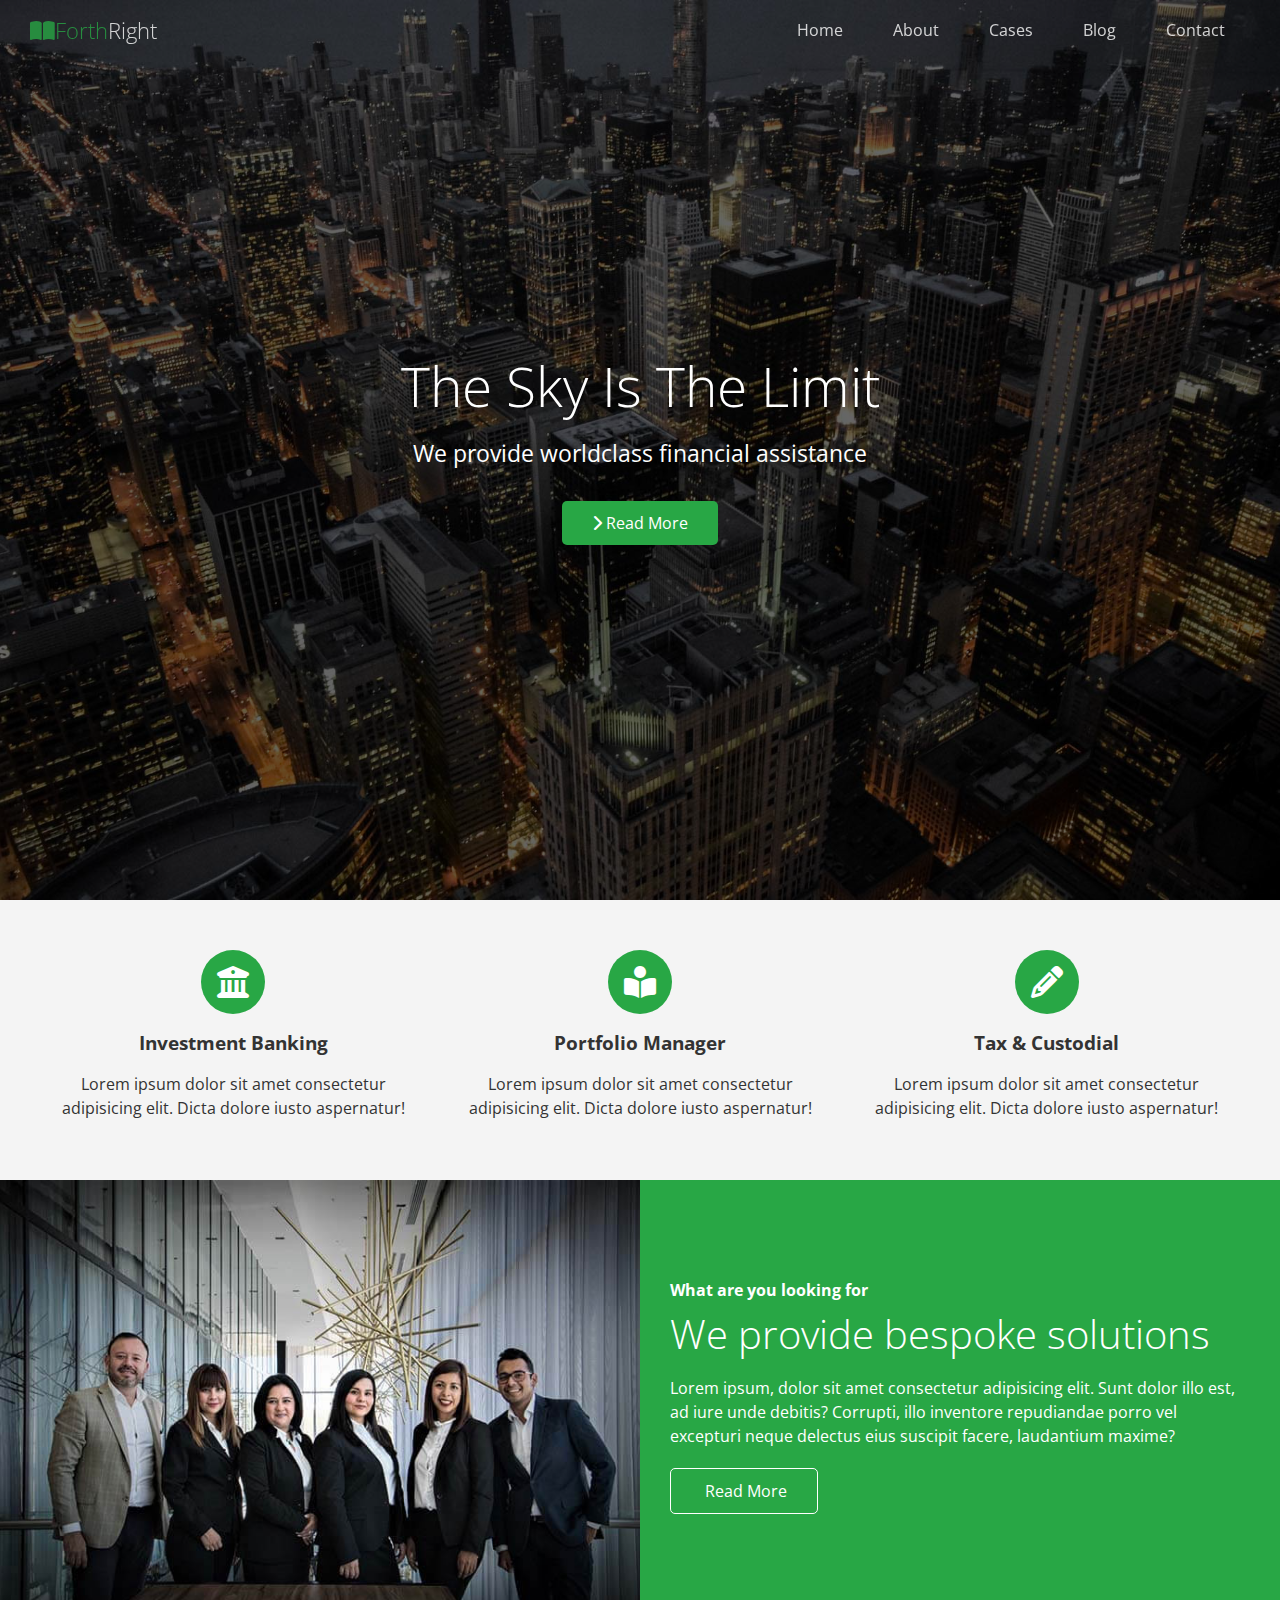
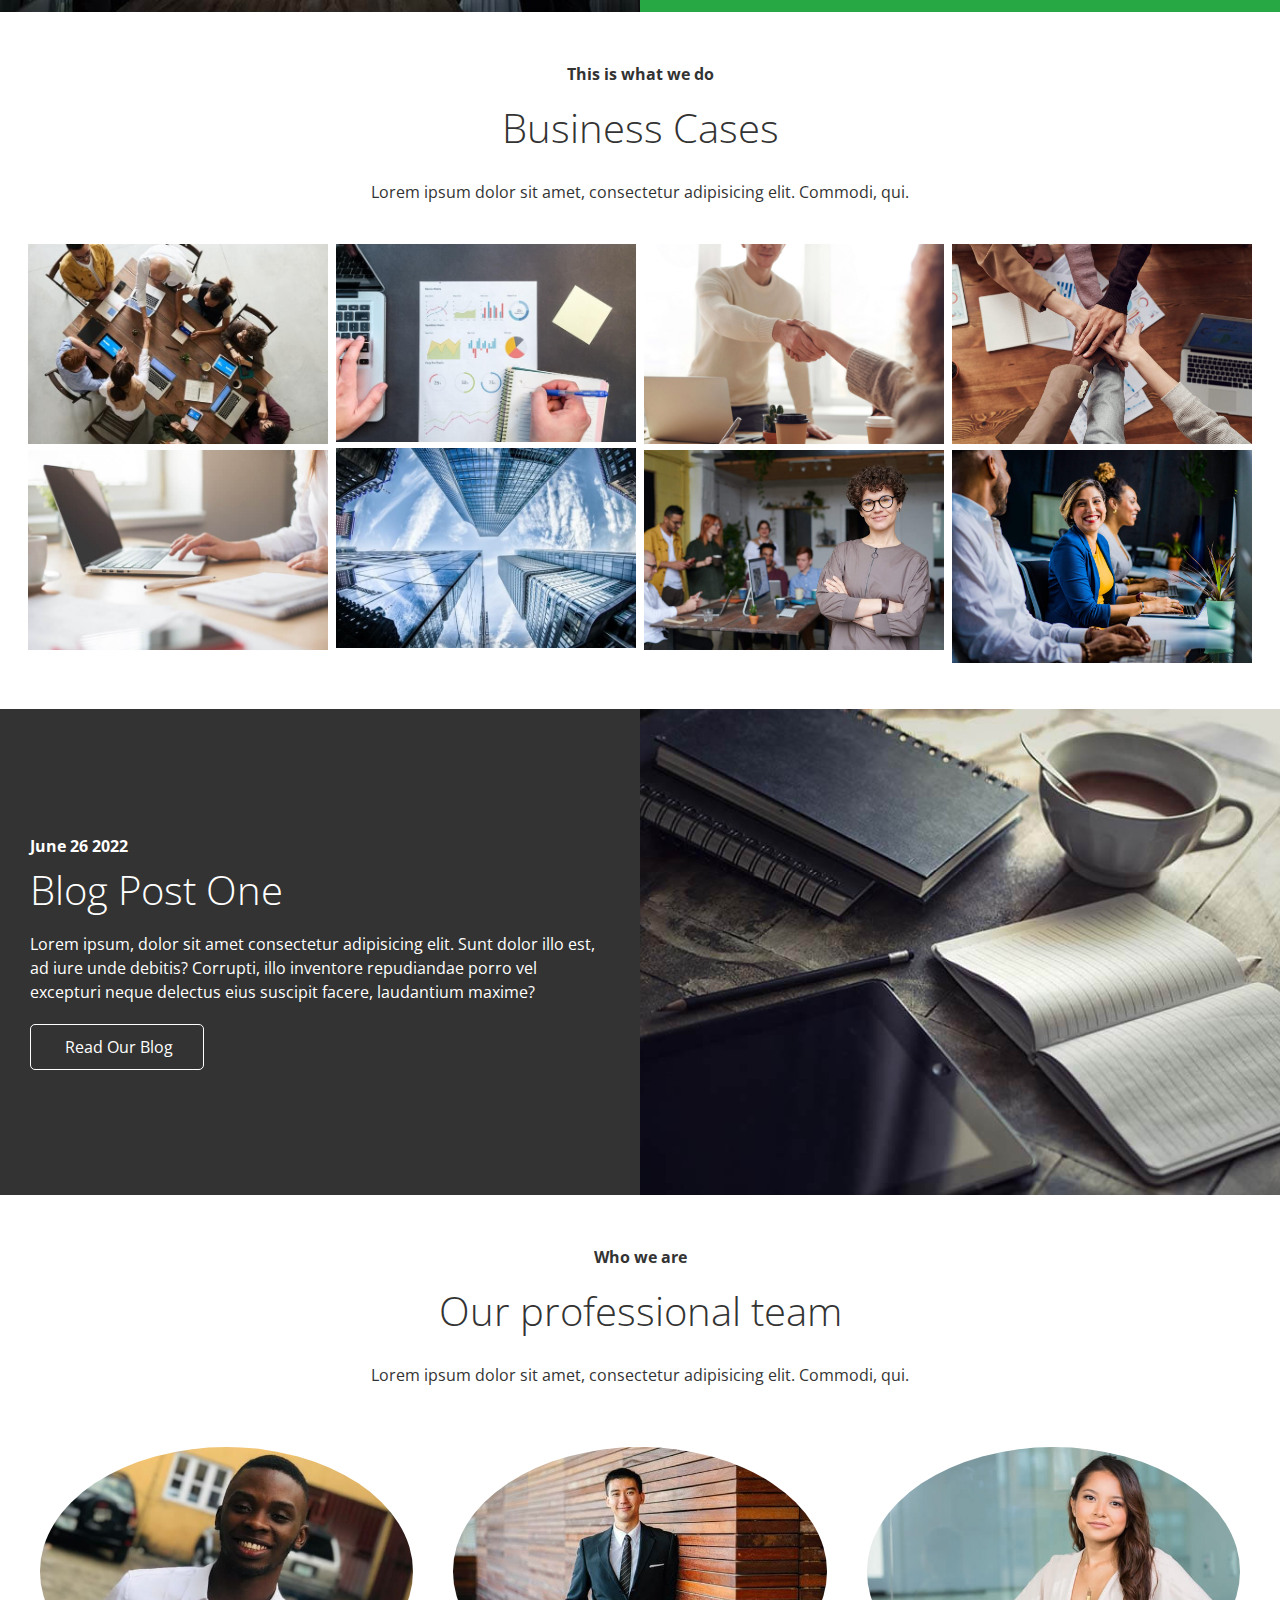
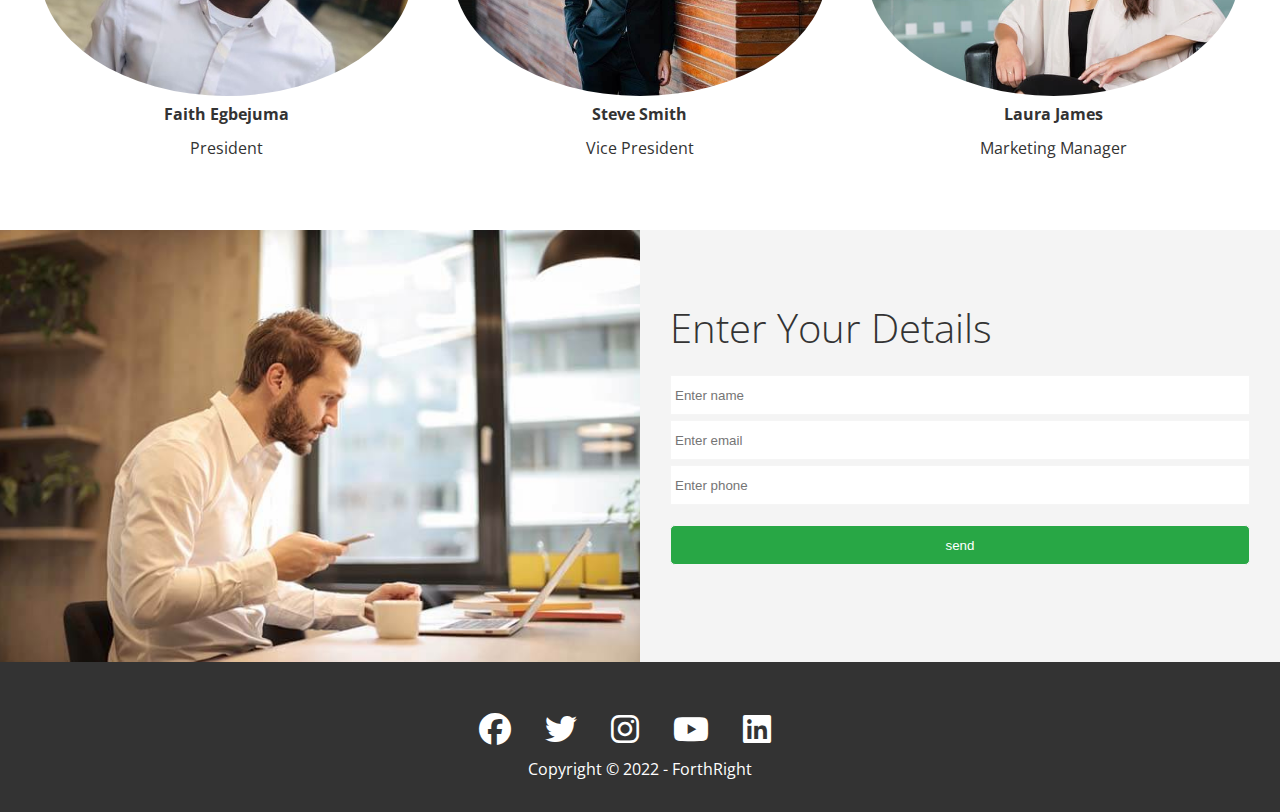
<file: index.html>
<!DOCTYPE html>
<html lang="en">
  <head>
    <meta charset="UTF-8" />
    <meta http-equiv="X-UA-Compatible" content="IE=edge" />
    <meta name="viewport" content="width=device-width, initial-scale=1.0" />
    <link rel="shortcut icon" type="image/x-icon" href="/favicon (1).ico" />
    <link
      rel="stylesheet"
      href="https://cdnjs.cloudflare.com/ajax/libs/font-awesome/6.1.1/css/all.min.css"
    />
    <link rel="stylesheet" href="./styles/lightbox.min.css" />
    <link rel="stylesheet" href="./styles/utilities.css" />
    <link rel="stylesheet" href="./styles/styles.css" />
    <title>Welcome to Forthright</title>
  </head>
  <body id="home">
    <header class="hero">
      <div id="navbar" class="navbar top">
        <h1 class="logo">
          <span class="text-primary"><i class="fas fa-book-open"></i>Forth</span
          >Right
        </h1>
        <nav class="normal-nav">
          <ul>
            <li><a href="#home">Home</a></li>
            <li><a href="#about">About</a></li>
            <li><a href="#cases">Cases</a></li>
            <li><a href="#blog">Blog</a></li>
            <li><a href="#contact">Contact</a></li>
          </ul>
        </nav>
        <div class="mobile-container">
          <div class="topnav hamburger">
            <a href="#home" id="active" class="active">
              <span class="text-primary"
                ><i class="fas fa-book-open"></i>Forth</span
              >Right</a
            >
            <!-- Navigation links (hidden by default) -->
            <div id="myLinks">
              <a href="#home">Home</a>
              <a href="#about">About</a>
              <a href="#cases">Cases</a>
              <a href="#blog">Blog</a>
              <a href="#contact">Contact</a>
            </div>
            <!-- "Hamburger menu" / "Bar icon" to toggle the navigation links -->
            <a href="javascript:void(0);" class="icon" onclick="myFunction()">
              <i class="fa fa-bars"></i>
            </a>
          </div>
        </div>
      </div>

      <div class="content">
        <h1>The Sky Is The Limit</h1>
        <p>We provide worldclass financial assistance</p>
        <a href="#about" class="btn"
          ><i class="fas fa-chevron-right"></i> Read More</a
        >
      </div>
    </header>
    <main>
      <!-- About: Icons -->
      <section id="about" class="icons bg-light">
        <div class="flex-items">
          <div>
            <i class="fas fa-university fa-2x"></i>
            <div>
              <h3>Investment Banking</h3>
              <p>
                Lorem ipsum dolor sit amet consectetur adipisicing elit. Dicta
                dolore iusto aspernatur!
              </p>
            </div>
          </div>
          <div>
            <i class="fas fa-book-reader fa-2x"></i>
            <div>
              <h3>Portfolio Manager</h3>
              <p>
                Lorem ipsum dolor sit amet consectetur adipisicing elit. Dicta
                dolore iusto aspernatur!
              </p>
            </div>
          </div>
          <div>
            <i class="fas fa-pencil-alt fa-2x"></i>
            <div>
              <h3>Tax & Custodial</h3>
              <p>
                Lorem ipsum dolor sit amet consectetur adipisicing elit. Dicta
                dolore iusto aspernatur!
              </p>
            </div>
          </div>
        </div>
      </section>

      <!-- About: Solutions -->
      <section class="flex-columns">
        <div class="row">
          <div class="column">
            <div class="column-1">
              <img src="./images/home/people.jpg" alt="image of people" />
            </div>
          </div>
          <div class="column">
            <div class="column-2 bg-primary">
              <h4>What are you looking for</h4>
              <h2>We provide bespoke solutions</h2>
              <p>
                Lorem ipsum, dolor sit amet consectetur adipisicing elit. Sunt
                dolor illo est, ad iure unde debitis? Corrupti, illo inventore
                repudiandae porro vel excepturi neque delectus eius suscipit
                facere, laudantium maxime?
              </p>
              <a href="./blog.html" class="btn btn-outline">
                <i class="fas fa-chevron"></i>
                Read More
              </a>
            </div>
          </div>
        </div>
      </section>

      <!-- CASES -->
      <section id="cases" class="cases flex-grid section-padding">
        <header class="section-header">
          <h4>This is what we do</h4>
          <h2>Business Cases</h2>
          <p>
            Lorem ipsum dolor sit amet, consectetur adipisicing elit. Commodi,
            qui.
          </p>
        </header>
        <div class="row">
          <div class="column">
            <a
              href="./images/cases/cases1.jpg"
              data-lightbox="cases"
              data-title="Lorem ipsum dolor sit amet, consectetur adipisicing elit. Commodi, qui."
            >
              <img src="./images/cases/cases1.jpg" alt="" />
            </a>
            <a
              href="./images/cases/cases2.jpg"
              data-lightbox="cases"
              data-title="Lorem ipsum dolor sit amet, consectetur adipisicing elit. Commodi, qui."
            >
              <img src="./images/cases/cases2.jpg" alt="" />
            </a>
          </div>
          <div class="column">
            <a
              href="./images/cases/cases3.jpg"
              data-lightbox="cases"
              data-title="Lorem ipsum dolor sit amet, consectetur adipisicing elit. Commodi, qui."
            >
              <img src="./images/cases/cases3.jpg" alt="" />
            </a>
            <a
              href="./images/cases/cases4.jpg"
              data-lightbox="cases"
              data-title="Lorem ipsum dolor sit amet, consectetur adipisicing elit. Commodi, qui."
            >
              <img src="./images/cases/cases4.jpg" alt="" />
            </a>
          </div>
          <div class="column">
            <a
              href="./images/cases/cases5.jpg"
              data-lightbox="cases"
              data-title="Lorem ipsum dolor sit amet, consectetur adipisicing elit. Commodi, qui."
            >
              <img src="./images/cases/cases5.jpg" alt="" />
            </a>
            <a
              href="./images/cases/cases6.jpg"
              data-lightbox="cases"
              data-title="Lorem ipsum dolor sit amet, consectetur adipisicing elit. Commodi, qui."
            >
              <img src="./images/cases/cases6.jpg" alt="" />
            </a>
          </div>
          <div class="column">
            <a
              href="./images/cases/cases7.jpg"
              data-lightbox="cases"
              data-title="Lorem ipsum dolor sit amet, consectetur adipisicing elit. Commodi, qui."
            >
              <img src="./images/cases/cases7.jpg" alt="" />
            </a>
            <a
              href="./images/cases/cases8.jpg"
              data-lightbox="cases"
              data-title="Lorem ipsum dolor sit amet, consectetur adipisicing elit. Commodi, qui."
            >
              <img src="./images/cases/cases8.jpg" alt="" />
            </a>
          </div>
        </div>
      </section>

      <!-- Blog -->
      <section id="blog" class="blog flex-columns flex-reverse">
        <div class="row">
          <div class="column">
            <div class="column-1">
              <img src="./images/home/blog.jpg" alt="image of people" />
            </div>
          </div>
          <div class="column">
            <div class="column-2 bg-dark">
              <h4>June 26 2022</h4>
              <h2>Blog Post One</h2>
              <p>
                Lorem ipsum, dolor sit amet consectetur adipisicing elit. Sunt
                dolor illo est, ad iure unde debitis? Corrupti, illo inventore
                repudiandae porro vel excepturi neque delectus eius suscipit
                facere, laudantium maxime?
              </p>
              <a href="blog.html" id="btn" class="btn btn-outline">
                <i class="fas fa-chevron"></i>
                Read Our Blog
              </a>
            </div>
          </div>
        </div>
      </section>

      <!-- Teams -->
      <section id="team" class="team section-padding">
        <header class="section-header">
          <h4>Who we are</h4>
          <h2>Our professional team</h2>
          <p>
            Lorem ipsum dolor sit amet, consectetur adipisicing elit. Commodi,
            qui.
          </p>
        </header>
        <div class="flex-items">
          <div class="my-img">
            <img src="./images/team/resized1.jpg" alt="" />
            <h4>Faith Egbejuma</h4>
            <p>President</p>
          </div>
          <div>
            <img src="./images/team/person1.jpg" alt="" />
            <h4>Steve Smith</h4>
            <p>Vice President</p>
          </div>
          <div>
            <img src="./images/team/person2.jpg" alt="" />
            <h4>Laura James</h4>
            <p>Marketing Manager</p>
          </div>
        </div>
      </section>

      <!-- Contact -->
      <section id="contact" class="contact flex-columns">
        <div class="row">
          <div class="column">
            <div class="column-1">
              <img src="./images/home/contact.jpg" alt="image of people" />
            </div>
          </div>
          <div class="column">
            <div class="column-2 bg-light">
              <h2>Enter Your Details</h2>
              <form action="" class="callback-form">
                <div class="form-control">
                  <label for="name"></label>
                  <input
                    type="text"
                    id="name"
                    name="name"
                    placeholder="Enter name"
                  />
                </div>
                <div class="form-control">
                  <label for="email"></label>
                  <input
                    type="email"
                    id="email"
                    name="email"
                    placeholder="Enter email"
                  />
                </div>
                <div class="form-control">
                  <label for="phone"></label>
                  <input
                    type="text"
                    id="phone"
                    name="phone"
                    placeholder="Enter phone"
                  />
                </div>
                <input type="submit" value="send" id="submit" class="btn" />
              </form>
            </div>
          </div>
        </div>
      </section>
    </main>

    <footer class="footer bg-dark">
      <div class="social">
        <a href="#"><i class="fab fa-facebook fa-2x"></i></a>
        <a href="#"><i class="fab fa-twitter fa-2x"></i></a>
        <a href="#"><i class="fab fa-instagram fa-2x"></i></a>
        <a href="#"><i class="fab fa-youtube fa-2x"></i></a>
        <a href="#"><i class="fab fa-linkedin fa-2x"></i></a>
      </div>
      <p>Copyright &copy; 2022 - ForthRight</p>
    </footer>

    <script
      src="https://code.jquery.com/jquery-3.6.0.min.js"
      integrity="sha256-/xUj+3OJU5yExlq6GSYGSHk7tPXikynS7ogEvDej/m4="
      crossorigin="anonymous"
    ></script>

    <script src="js/lightbox.min.js"></script>

    <script>
      //    NAVBAR EFFECTS
      const navbar = document.querySelector("#navbar");
      const scrolled = false;

      window.onscroll = () => {
        if (window.innerWidth > 768) {
          if (window.scrollY > 100) {
            navbar.classList.remove("top");
            if (!scrolled) {
              navbar.style.transform = "translateY(-70px)";
            }
            setTimeout(() => {
              navbar.style.transform = "translateY(0)";
              scrolled = true;
            }, 200);
          } else {
            navbar.classList.add("top");
            scrolled = false;
          }
        }
      };

      // Smooth Scrolling
      $("#navbar a").on("click", function (e) {
        if (this.hash !== " ") {
          e.preventDefault();
          const hash = this.hash;

          $("html, body").animate(
            {
              scrollTop: $(hash).offset().top - 100,
            },
            800
          );
        }
      });

      /* Toggle between showing and hiding the navigation menu links when the user clicks on the hamburger menu / bar icon */
      myFunction = () => {
        var myLinks = document.getElementById("myLinks");
        if (myLinks.style.display === "block") {
          myLinks.style.display = "none";
        } else {
          myLinks.style.display = "block";
        }
      };
    </script>
  </body>
</html>
</file>
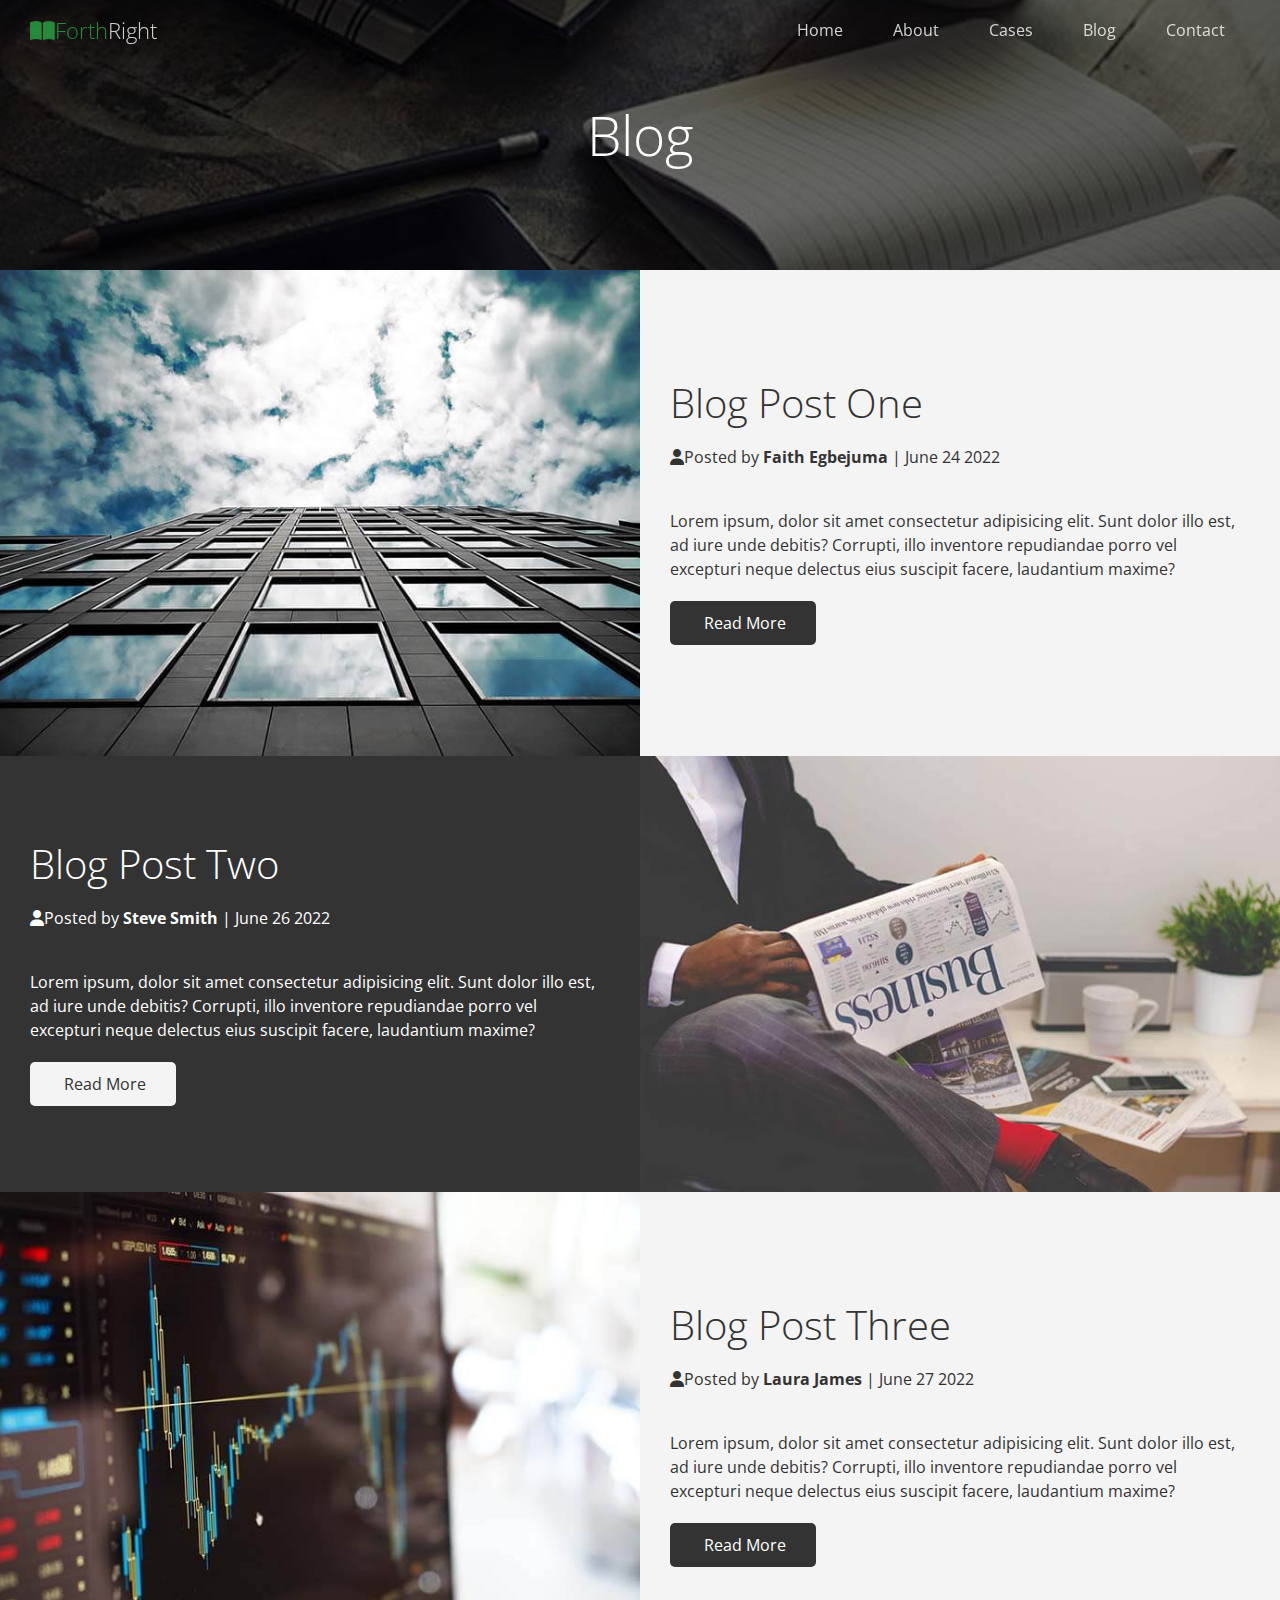
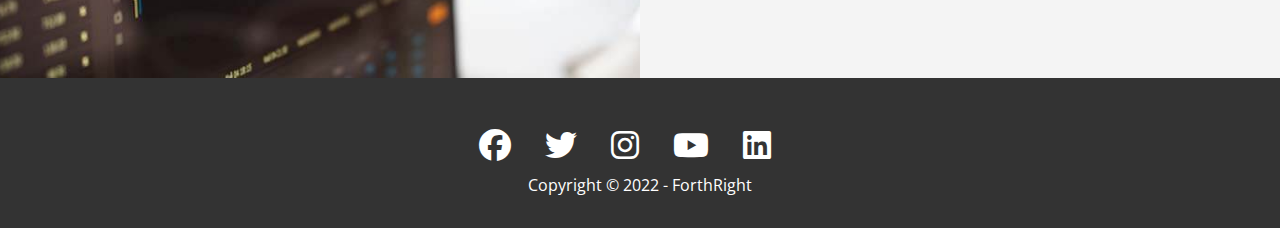
<file: blog.html>
<!DOCTYPE html>
<html lang="en">
<head>
    <meta charset="UTF-8">
    <meta http-equiv="X-UA-Compatible" content="IE=edge">
    <meta name="viewport" content="width=device-width, initial-scale=1.0">
     <link rel="stylesheet" href="https://cdnjs.cloudflare.com/ajax/libs/font-awesome/6.1.1/css/all.min.css">
    
    <link rel="stylesheet" href="./styles/utilities.css">
    <link rel="stylesheet" href="./styles/styles.css">
    <title>Read Our Blog</title>
</head>
<body id="home">
    <header class="hero blog">
        <div id="navbar" class="navbar top">
            <h1 class="logo">
             <span class="text-primary"><i class="fas fa-book-open"></i>Forth</span>Right
            </h1> 
            <nav class="normal-nav">
                <ul>
                    <li><a href="index.html">Home</a></li>
                    <li><a href="index.html#about">About</a></li>
                    <li><a href="index.html#cases">Cases</a></li>
                    <li><a href="index.html#blog">Blog</a></li>
                    <li><a href="index.html#contact">Contact</a></li>
                </ul>
            </nav>
            <div class="mobile-container">
                <div class="topnav hamburger">
                    <a href="#home" id="active" class="active"> <span class="text-primary"><i class="fas fa-book-open"></i>Forth</span>Right</a> 
                    <!-- Navigation links (hidden by default) -->
                    <div id="myLinks">
                        <a href="index.html">Home</a>
                        <a href="index.html#about">About</a>
                        <a href="index.html#cases">Cases</a>
                        <a href="index.html#blog">Blog</a>
                        <a href="index.html#contact">Contact</a>
                    </div>
                    <!-- "Hamburger menu" / "Bar icon" to toggle the navigation links -->
                    <a href="javascript:void(0);" class="icon" onclick="myFunction()">
                        <i class="fa fa-bars"></i>
                    </a>
                </div>
            </div>
            
        </div>

        <div class="content">
            <h1>Blog</h1>
        </div>
       
    </header>
     <main>
        <article class="flex-columns">
            <div class="row">
                <div class="column">
                    <div class="column-1">
                        <img src="./images/blog/blog1.jpg" alt="image of people">
                    </div>
                </div>
                <div class="column">
                    <div class="column-2 bg-light">
                        <h2>Blog Post One</h2>
                        <p class="meta">
                            <i class="fas fa-user"></i>Posted by <strong>Faith Egbejuma</strong> | June 24 2022
                        </p>
                        <p>Lorem ipsum, dolor sit amet consectetur adipisicing elit. Sunt dolor illo est, ad iure unde debitis? Corrupti, illo inventore repudiandae porro vel excepturi neque delectus eius suscipit facere, laudantium maxime?</p>
                        <a href="./post.html" class="btn btn-dark">
                            <i class="fas fa-chevron"></i>
                            Read More
                        </a>
                    </div>
                </div>
            </div>
        </article>

         <article class="flex-columns flex-reverse">
            <div class="row">
                <div class="column">
                    <div class="column-1">
                        <img src="./images/blog/blog2.jpg" alt="image of people">
                    </div>
                </div>
                <div class="column">
                    <div class="column-2 bg-dark ">
                        <h2>Blog Post Two</h2>
                        <p class="meta">
                            <i class="fas fa-user"></i>Posted by <strong>Steve Smith</strong> | June 26 2022
                        </p>
                        <p>Lorem ipsum, dolor sit amet consectetur adipisicing elit. Sunt dolor illo est, ad iure unde debitis? Corrupti, illo inventore repudiandae porro vel excepturi neque delectus eius suscipit facere, laudantium maxime?</p>
                        <a href="./post.html" class="btn btn-light">
                            <i class="fas fa-chevron"></i>
                            Read More
                        </a>
                    </div>
                </div>
            </div>
        </article>

         <article class="flex-columns">
            <div class="row">
                <div class="column">
                    <div class="column-1">
                        <img src="./images/blog/blog3.jpg" alt="image of people">
                    </div>
                </div>
                <div class="column">
                    <div class="column-2 bg-light">
                        <h2>Blog Post Three</h2>
                        <p class="meta">
                            <i class="fas fa-user"></i>Posted by <strong>Laura James</strong> | June 27 2022
                        </p>
                        <p>Lorem ipsum, dolor sit amet consectetur adipisicing elit. Sunt dolor illo est, ad iure unde debitis? Corrupti, illo inventore repudiandae porro vel excepturi neque delectus eius suscipit facere, laudantium maxime?</p>
                        <a href="./post.html" class="btn btn-dark">
                            <i class="fas fa-chevron"></i>
                            Read More
                        </a>
                    </div>
                </div>
            </div>
        </article>
        </main>

    <footer class="footer bg-dark">
        <div class="social">
            <a href="#"><i class="fab fa-facebook fa-2x"></i></a>
            <a href="#"><i class="fab fa-twitter fa-2x"></i></a>
            <a href="#"><i class="fab fa-instagram fa-2x"></i></a>
            <a href="#"><i class="fab fa-youtube fa-2x"></i></a>
            <a href="#"><i class="fab fa-linkedin fa-2x"></i></a>
        </div>
        <p> Copyright &copy; 2022 - ForthRight</p>
    </footer>

    <Script > 
  window.onscroll = () => {
        if (window.innerWidth > 768) {
          if (window.scrollY > 100) {
            navbar.classList.remove("top");
            if (!scrolled) {
              navbar.style.transform = "translateY(-70px)";
            }
            setTimeout(() => {
              navbar.style.transform = "translateY(0)";
              scrolled = true;
            }, 200);
          } else {
            navbar.classList.add("top");
            scrolled = false;
          }
        }
      };
        
      /* Toggle between showing and hiding the navigation menu links when the user clicks on the hamburger menu / bar icon */
        function myFunction() {
        var x = document.getElementById("myLinks");
        if (x.style.display === "block") {
            x.style.display = "none";
        } else {
            x.style.display = "block";
        }
        }
    </Script>
</body>
</html>
</file>
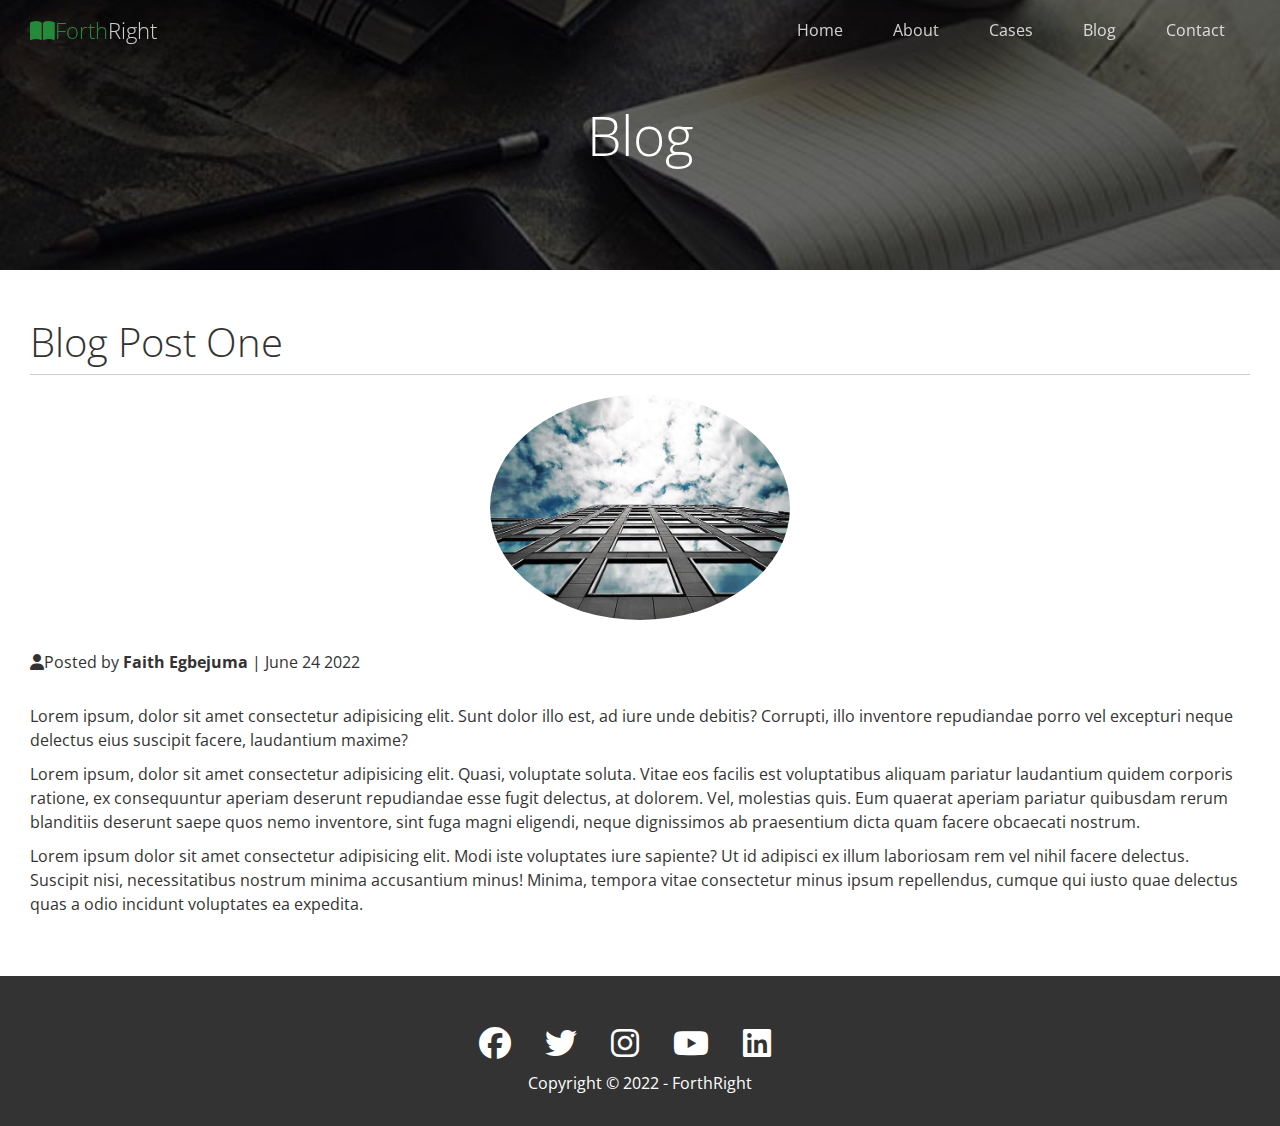
<file: post.html>
<!DOCTYPE html>
<html lang="en">
<head>
    <meta charset="UTF-8">
    <meta http-equiv="X-UA-Compatible" content="IE=edge">
    <meta name="viewport" content="width=device-width, initial-scale=1.0">
     <link rel="stylesheet" href="https://cdnjs.cloudflare.com/ajax/libs/font-awesome/6.1.1/css/all.min.css">
    
    <link rel="stylesheet" href="./styles/utilities.css">
    <link rel="stylesheet" href="./styles/styles.css">
    <title>Post One</title>
</head>
<body id="home">
    <header class="hero blog">
        <div id="navbar" class="navbar top">
            <h1 class="logo">
             <span class="text-primary"><i class="fas fa-book-open"></i>Forth</span>Right
            </h1> 
            <nav class="normal-nav">
                <ul>
                    <li><a href="index.html">Home</a></li>
                    <li><a href="index.html#about">About</a></li>
                    <li><a href="index.html#cases">Cases</a></li>
                    <li><a href="index.html#blog">Blog</a></li>
                    <li><a href="index.html#contact">Contact</a></li>
                </ul>
            </nav>
            <div class="mobile-container">
                <div class="topnav hamburger">
                    <a href="#home" id="active" class="active"> <span class="text-primary"><i class="fas fa-book-open"></i>Forth</span>Right</a> 
                    <!-- Navigation links (hidden by default) -->
                    <div id="myLinks">
                        <a href="index.html">Home</a>
                        <a href="index.html#about">About</a>
                        <a href="index.html#cases">Cases</a>
                        <a href="index.html#blog">Blog</a>
                        <a href="index.html#contact">Contact</a>
                    </div>
                    <!-- "Hamburger menu" / "Bar icon" to toggle the navigation links -->
                    <a href="javascript:void(0);" class="icon" onclick="myFunction()">
                        <i class="fa fa-bars"></i>
                    </a>
                </div>
            </div>
            
        </div>

        <div class="content">
            <h1>Blog</h1>
        </div>
       
    </header>
     <main>
        <section class="post">
            <h2>Blog Post One</h2>
            <img src="./images/blog/blog1.jpg" alt="">
            <p class="meta">
                            <i class="fas fa-user"></i>Posted by <strong>Faith Egbejuma</strong> | June 24 2022
                        </p>
                        <p>Lorem ipsum, dolor sit amet consectetur adipisicing elit. Sunt dolor illo est, ad iure unde debitis? Corrupti, illo inventore repudiandae porro vel excepturi neque delectus eius suscipit facere, laudantium maxime?</p>
                        <p>Lorem ipsum, dolor sit amet consectetur adipisicing elit. Quasi, voluptate soluta. Vitae eos facilis est voluptatibus aliquam pariatur laudantium quidem corporis ratione, ex consequuntur aperiam deserunt repudiandae esse fugit delectus, at dolorem. Vel, molestias quis. Eum quaerat aperiam pariatur quibusdam rerum blanditiis deserunt saepe quos nemo inventore, sint fuga magni eligendi, neque dignissimos ab praesentium dicta quam facere obcaecati nostrum.</p>
                        <p>Lorem ipsum dolor sit amet consectetur adipisicing elit. Modi iste voluptates iure sapiente? Ut id adipisci ex illum laboriosam rem vel nihil facere delectus. Suscipit nisi, necessitatibus nostrum minima accusantium minus! Minima, tempora vitae consectetur minus ipsum repellendus, cumque qui iusto quae delectus quas a odio incidunt voluptates ea expedita.</p>
        </section>
    </main>

    <footer class="footer bg-dark">
        <div class="social">
            <a href="#"><i class="fab fa-facebook fa-2x"></i></a>
            <a href="#"><i class="fab fa-twitter fa-2x"></i></a>
            <a href="#"><i class="fab fa-instagram fa-2x"></i></a>
            <a href="#"><i class="fab fa-youtube fa-2x"></i></a>
            <a href="#"><i class="fab fa-linkedin fa-2x"></i></a>
        </div>
        <p> Copyright &copy; 2022 - ForthRight</p>
    </footer>

    <Script > 
      window.onscroll = () => {
        if (window.innerWidth > 768) {
          if (window.scrollY > 100) {
            navbar.classList.remove("top");
            if (!scrolled) {
              navbar.style.transform = "translateY(-70px)";
            }
            setTimeout(() => {
              navbar.style.transform = "translateY(0)";
              scrolled = true;
            }, 200);
          } else {
            navbar.classList.add("top");
            scrolled = false;
          }
        }
      };
        
      /* Toggle between showing and hiding the navigation menu links when the user clicks on the hamburger menu / bar icon */
        function myFunction() {
        var x = document.getElementById("myLinks");
        if (x.style.display === "block") {
            x.style.display = "none";
        } else {
            x.style.display = "block";
        }
        }
    </Script>
</body>
</html>
</file>
<file: styles/utilities.css>
/* VARIABLES */
:root {
  --primary-color: #28a745;
  --secondary-color: #0284d0;
  --dark-color: #333;
  --light-color: #f4f4f4;
}

/* TEXT-COLORS */
.text-primary{
    color: var(--primary-color);
}

.btn-primary, .bg-primary{
   background: var(--primary-color);
   color: #fff;
}

.btn-secondary, .bg-secondary{
    background: var(--secondary-color);
    color: #fff;
}

.btn-dark, .bg-dark{
    background: var(--dark-color);
    color: #fff;
}
.btn-light, .bg-light{
    background: var(--light-color);
    color: var(--dark-color);
}

/* BUTTON */
.btn{
    cursor: pointer;
    display: inline-block;
    padding: 10px 30px;
    color: #fff;
    background-color: #28a745;
    border: none;
    border-radius: 5px;
}

.btn:hover{
    opacity: 0.9;
}

.btn-primary{
    background: var(--primary-color);
    color: #fff;
}

.btn-dark{
    background: var(--dark-color);
    color: #fff;
}

.btn-light{
    background: var(--light-color);
    color: #333;
}

.btn-outline{
    background: transparent;
    border: 1px solid #fff;
}

.hero::before{
    content: "";
    position: absolute;
    top: 0;
    left: 0;
    width: 100%;
    height: 100%;
    background: rgba(0, 0, 0, 0.6);
}

.hero *{
    z-index: 2;
}



#navbar{
    z-index: 3;
}

/* FLEX-ITEMS */
.flex-items{
    display: flex;
    align-items: center;
    justify-content: center;
    text-align: center;
    height: 100%;
}

.flex-items > div{
    padding: 20px;
}

/* FLEX COLUMN */
.flex-columns.flex-reverse .row{
    flex-direction: row-reverse;
}

.flex-columns .row{
    display: flex;
    flex-wrap: wrap;
    width: 100%;
}

.flex-columns .column{
    display: flex;
    flex-direction: column;
    flex-basis: 100%;
    flex: 1;
}

.flex-columns .column .column-1,
.flex-columns .column .column-2{
    height: 100%;
}

.flex-columns img{
    width: 100%;
    height: 100%;
    object-fit: cover;
}

.flex-columns .column-2{
    display: flex;
    flex-direction: column;
    align-items: flex-start;
    justify-content: center;
    padding: 30px;
}

.flex-columns h2{
    font-size: 40px;
    font-weight: 100;
}

.flex-columns h4{
    margin-bottom: 10px;
}

.flex-columns p{
    margin: 20px 0;
}

/* SECTION HEADER */
.section-header{
      display: flex;
    flex-direction: column;
    align-items: center;
    justify-content: center;
    text-align: center;
    padding: 30px;
}

.section-header h2{
    font-size: 40px;
    margin: 20px 0;
}

.section-padding{
    padding: 20px 20px 40px;
}

/* FLEX-GRID */
.flex-grid .row{
    display: flex;
    flex-wrap: wrap;
    padding: 0 4px;
}

.flex-grid .column{
    flex: 25%;
    max-width: 25%;
    padding: 0 4px;
}
</file>
<file: styles/styles.css>
@import url('https://fonts.googleapis.com/css2?family=Open+Sans:wght@300;400&family=Roboto+Flex:opsz,wght@8..144,300&display=swap');

*{
    padding: 0;
    margin: 0;
    box-sizing: border-box;
}

body{
    font-family: "Open Sans", sans-serif;
    background: #fff;
    color: #333;
    line-height: 1.5;
}

ul{
    list-style: none;
}

a{
    text-decoration: none;
    color: #333;
}

h1,h2{
    line-height: 1.1;
    font-weight: 300;
}

p{
    margin: 10px 0;
}

img{
    width: 100%;
}

/* NAVBAR */
.navbar{
    display: flex;
    align-items: center;
    justify-content: space-between;
    background-color: #333;
    color: #fff;
    opacity: 0.8;
    width: 100%;
    height: 17px;
    position: fixed;
    top: 0;
    padding:30px;
    transition: 0.5s;
}

.navbar.top{
    background: transparent;
}

.navbar ul{
    display: flex; 
}

.navbar a{
    padding: 10px 20px;
    margin: 0 5px;
    color: #fff;
    font-size: 16px;
}

.navbar a:hover{
    border-bottom: 2px solid #28a745;
}

.logo{
    font-weight: 300;
    font-size: 22px;
}


.navbar .logo .navbar{
    font-weight: 400;
}

/* RESPONSIVE MENU */
/* Style the navigation menu */
.hamburger{
    display: none;
}

.topnav {
  overflow: hidden;
  background-color: #333;
  position: relative;
  width: 100%;
}

/* Hide the links inside the navigation menu (except for logo/home) */
.topnav #myLinks {
  display: none;
}

/* Style navigation menu links */
.mobile-container{
  max-width: 100%;
  display: none;
  margin: auto;
  background-color: #555;
  height: 100%;
  width: 100%;
  color: white;
  border-radius: 10px;
  position: absolute;
  top: 0;
  right: 0;
}
.topnav a {
  color: white;
  border-bottom: 2px solid #28a745;
  padding: 14px 16px;
  text-decoration: none;
  font-size: 17px;
  display: block;
}

.topnav a:last-child{
    border-bottom: none;
}

/* Style the hamburger menu */
.topnav a.icon {
  background: black;
  display: block;
  position: absolute;
  right: 0;
  top: 0;
}

/* Add a grey background color on mouse-over */
.topnav a:hover {
  background-color: #ddd;
  color: black;
}

/* Style the active link (or home/logo) */
.active {
  background: rgba(0, 0, 0, 0.6);
  color: white;
}


/* HEADER */
.hero{
    background: url(../images/home/showcase.jpg) no-repeat center center/cover;
    height: 100vh;
    position: relative;
    color: #fff;
}

.hero .content{
    display: flex;
    flex-direction: column;
    align-items: center;
    justify-content: center;
    text-align: center;
    height: 100%;
    padding: 0 20px;
}

.hero .content h1{
    font-size: 55px;
}

.hero .content p{
    font-size: 23px;
    max-width: 600px;
    margin: 20px 0 30px;
}

/* ICONS */
.icons{
    padding: 30px;
}

.icons h3{
    font-weight: bold;
    margin-bottom: 15px;
}

.icons i {
    background-color: var(--primary-color);
    padding: 1rem;
    color: #fff;
    border-radius: 50%;
    margin-bottom: 15px;
}

.cases img:hover{
    opacity: 0.7;
}

.team img{
    border-radius: 50%;
}


/* Callback Form */
.callback-form{
    width: 100%;
    padding: 20px 0;
}

.callback-form label{
    display: block;
    margin-bottom: 5px;
}

.callback-form .form-contol{
    margin-bottom: 15px;
}

.callback-form input{
    width: 100%;
    padding: 4px;
    height: 40px;
    border: 1px solid #f5f5f5;
}

.callback-form input:focus{
    outline-color: var(--primary-color);
}

.callback-form .btn{
    margin-top: 20px;
    padding: 12px 0;
}

/* FOOTER */
.footer{
    display: flex;
    flex-direction: column;
    align-items: center;
    justify-content: center;
    align-items: center;
    padding-top: 30px;
    height: 150px;
}

.footer a{
    color: #fff;
}

.footer a:hover{
    color: var(--primary-color);
}
.footer .social > *{
    margin-right: 30px;
}

/* STYLES FOR BLOG PAGE */
.hero.blog{
    background: url(../images/home/blog.jpg) no-repeat center center/cover;
    height: 30vh;
}

.post{
    padding: 50px 30px;
}

.post h2{
    font-size: 40px;
    margin-bottom: 20px;
    padding-bottom: 10px;
    border-bottom: 1px solid #ccc;
}

.post .meta{
    margin-bottom: 30px;
}

.post img{
    width: 300px;
    border-radius: 50%;
    display: block;
    margin: 0 auto 30px;
}


/* Media Queries */
@media screen and (max-width:768px) {
 .hamburger{
     display: block;
 }

.topnav a{
    font-size: 14px;
}
 
 .mobile-container{
     display: block;
 }

 .cases img:hover{
    opacity: 0.7;
}

 .normal-nav{
     display: none;
 }

 .hero .content h1{
    font-size: 40px;
}

.hero .content p{
    font-size: 15.5px;
    max-width: 600px;
    margin: 20px 0 30px;
}

 .logo{
     display: none;
 }

 .flex-items{
     flex-direction: column;
 }

 .flex-columns .column{
     flex: 100%;
     max-width: 100%;
 }

 .flex-grid .column{
     flex: 50%;
     max-width: 50%;
 }

 .team img{
     width: 70%;
 }
}


@media screen and (max-width:480px){
.flex-columns .column,  .flex-grid .column{
     flex: 100%;
     max-width: 100%;
 }

 .cases img:hover{
    opacity: 0.7;
}

  .hero .content h1{
    font-size: 30px;
}

.hero .content p{
    font-size: 13px;
    max-width: 600px;
    margin: 20px 0 30px;
}

.footer{
    height: 120px;
}

.footer .social a{
    font-size: 12px;
    padding: 0;
}

.footer .social p{
    font-size: 8px;
}

}
</file>
